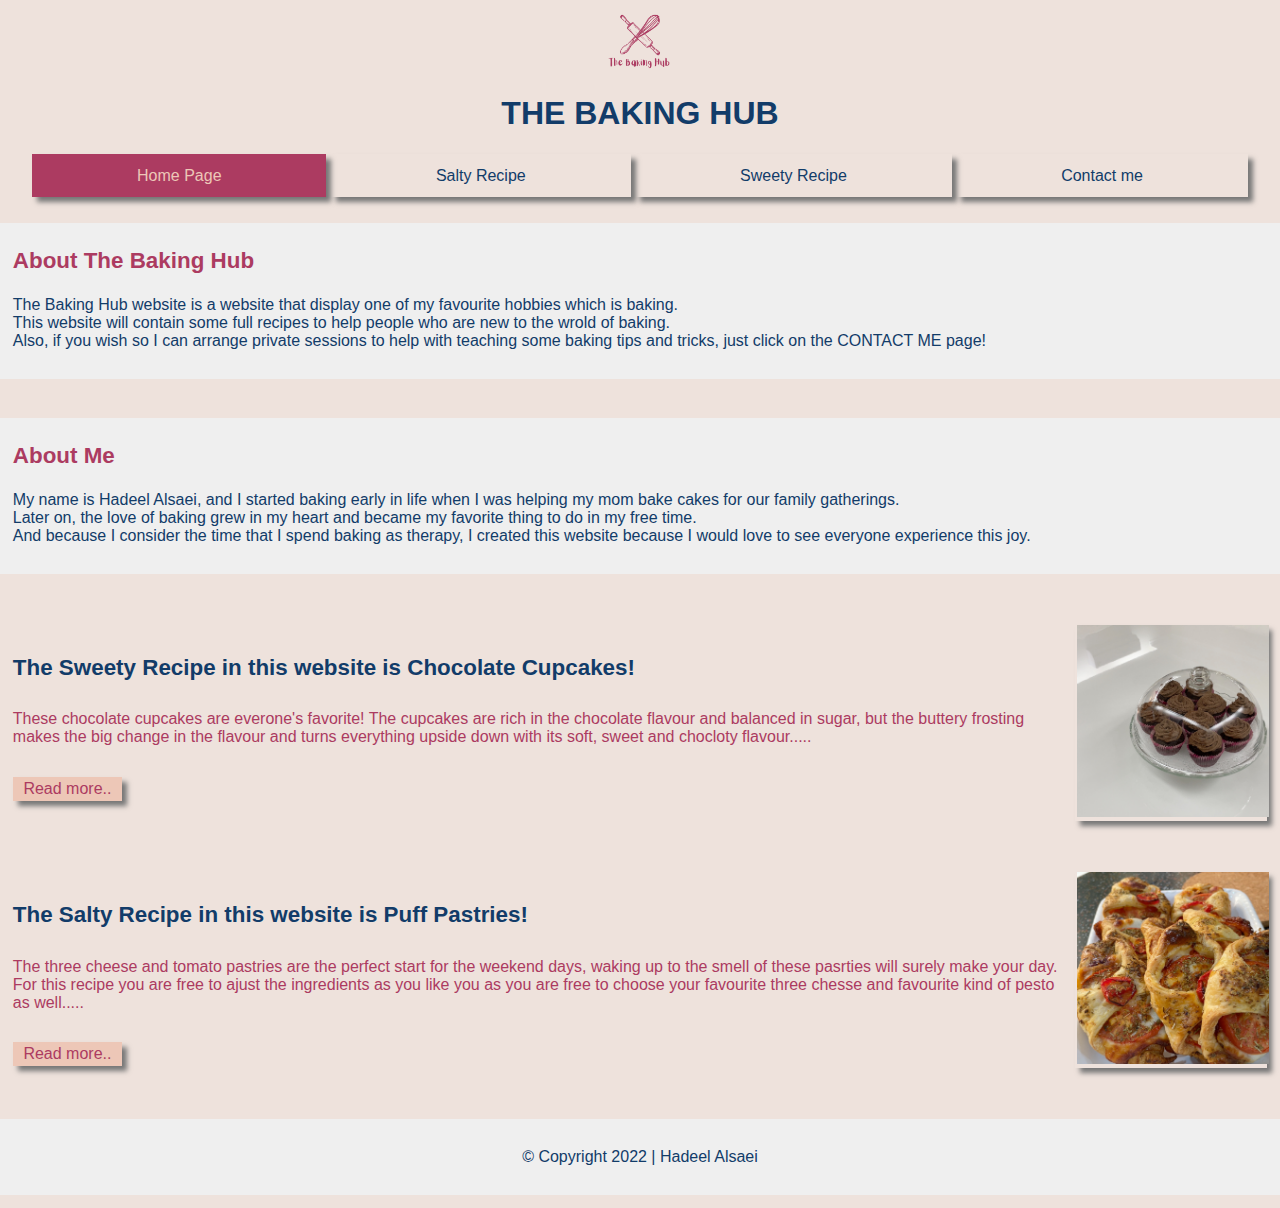
<file: index.html>
<!DOCTYPE html>
<html lang="en" dir="ltr">
  <head>
    <meta charset="utf-8">
    <meta name="viewport" content="width=device-width, initial-scale=1.0">
    <meta name="description" content="Baking Website">
    <meta name="keywords" content="recipe">
    <meta name="author" content="Hadeel Alsaei">
    <title>Baking Hub</title>
    <link href="CSS/index.css" type="text/css"  rel="stylesheet" />
  </head>
  <body>

   <div class="responsive">
   <div id="header">
    <!--Logo-->
    <img src="Images/555.png" alt="Logo" title="The Baking Hub" height="70" width="70"/>
    <h1>THE BAKING HUB</h1>

    <div id="nav">
      <!--Navigator-->
        <a href="index.html" class="active">Home Page</a>
        <a href="saltyrecipe.html">Salty Recipe</a>
        <a href="sweetyrecipe.html">Sweety Recipe</a>
        <a href="contact.html">Contact me</a>
    </div>
   </div>

   <div id="content">
     <div class="row1">
       <h3>About The Baking Hub</h3>
       <p>
         The Baking Hub website is a website that display one of my favourite hobbies which is baking.
         <br />
         This website will contain some full recipes to help people who are new to the wrold of baking.
         <br />
         Also, if you wish so I can arrange private sessions to help with teaching some baking tips and tricks, just click on the CONTACT ME page!
       </p>
     </div>

    <div class="row2">
      <h3>About Me</h3>
      <p>
        My name is Hadeel Alsaei, and I started baking early in life when I was helping my mom bake cakes for our family gatherings.
        <br />
        Later on, the love of baking grew in my heart and became my favorite thing to do in my free time.
        <br />
        And because I consider the time that I spend baking as therapy, I created this website because I would love to see everyone experience this joy.
      </p>
    </div>


      <div class="sweet">
        <!--info about the recipe and a link to the recipe page-->
        <h4>The Sweety Recipe in this website is Chocolate Cupcakes!</h4>
        <p>These chocolate cupcakes are everone's favorite! The cupcakes are rich in the chocolate flavour and balanced in sugar,
         but the buttery frosting makes the big change in the flavour and turns everything upside down with its soft, sweet and chocloty flavour.....</p>
        <br />
        <a href="sweetyrecipe.html" class="link1">Read more..</a>
      </div>

      <div class="cupcake">
       <img src="Images/001.JPG" alt="Cupcakes" title="Chocolate Cupcakes" class="img1" />
      </div>


    <div class="salt">
      <!--info about the recipe and a link to the recipe page-->
      <h4>The Salty Recipe in this website is Puff Pastries!</h4>
      <p>The three cheese and tomato pastries are the perfect start for the weekend days, waking up to the smell of these pasrties will surely make your day.
        For this recipe you are free to ajust the ingredients as you like you as you are free to choose your favourite three chesse and favourite kind of pesto as well.....</p>
      <br />
      <a href="saltyrecipe.html" class="link2">Read more..</a>
    </div>

      <div class="pastries">
       <img src="Images/002.JPG" alt="Pastries" title="Puff Pastries" class="img2"/>
      </div>
  </div>


   <div id="footer">
    <p>&copy; Copyright 2022 | Hadeel Alsaei</p>
  </div>

  </div>

  </body>
</html>
</file>
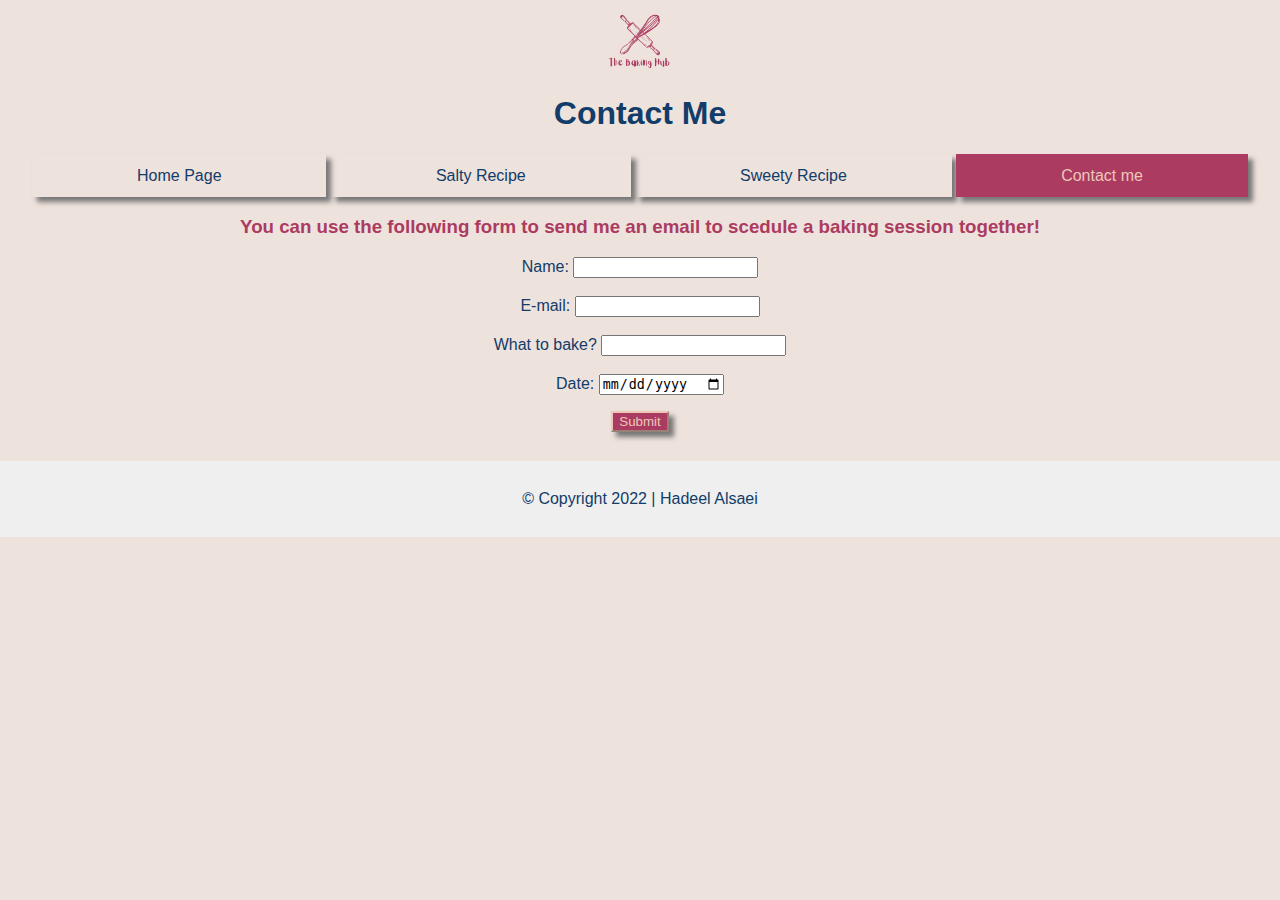
<file: contact.html>
<!DOCTYPE html>
<html lang="en" dir="ltr">
  <head>
    <meta charset="utf-8">
    <meta name="viewport" content="width=device-width, initial-scale=1.0">
    <meta name="description" content="Baking Website">
    <meta name="keywords" content="recipe,pastries,dessert,baking,sessions">
    <meta name="author" content="Hadeel Alsaei">
    <title>Contact Me</title>
    <link href="CSS/contact.css" type="text/css"  rel="stylesheet" />
  </head>
  <body>
    <div class="responsive">
    <div id="header">
      <!--Logo-->
    <img src="Images/555.png" alt="Logo" title="The Baking Hub" height="70" width="70"/>
    <h1>Contact Me</h1>

    <div id="nav">
      <!--Navigator-->

        <a href="index.html">Home Page</a>
        <a href="saltyrecipe.html">Salty Recipe</a>
        <a href="sweetyrecipe.html">Sweety Recipe</a>
        <a href="contact.html" class="active">Contact me</a>

    </div>
    </div>

    <div id="content">
    <h3>You can use the following form to send me an email to scedule a baking session together!</h3>
    <form action="message.html" >

      <label for="Name">Name:</label>
      <input type="text" name="Name" id="Name" required="required" />
      <br />
      <br />

      <label for="E-mail">E-mail:</label>
      <input type="text" name="E-mail" id="E-mail" required="required" />
      <br />
      <br />

      <label for="Details">What to bake?</label>
      <input name="Details" id="Details" required="required" />
      <br />
      <br />

      <label for="Date">Date:</label>
      <input type="date" name="Date" id="Date" required="required" />

      <p><input type="submit" name="Submit" value="Submit" class="submit" /></p>

       </form>
      </div>

    <div id="footer">
      <p>&copy; Copyright 2022 | Hadeel Alsaei</p>
    </div>
    </div>

  </body>
</html>
</file>
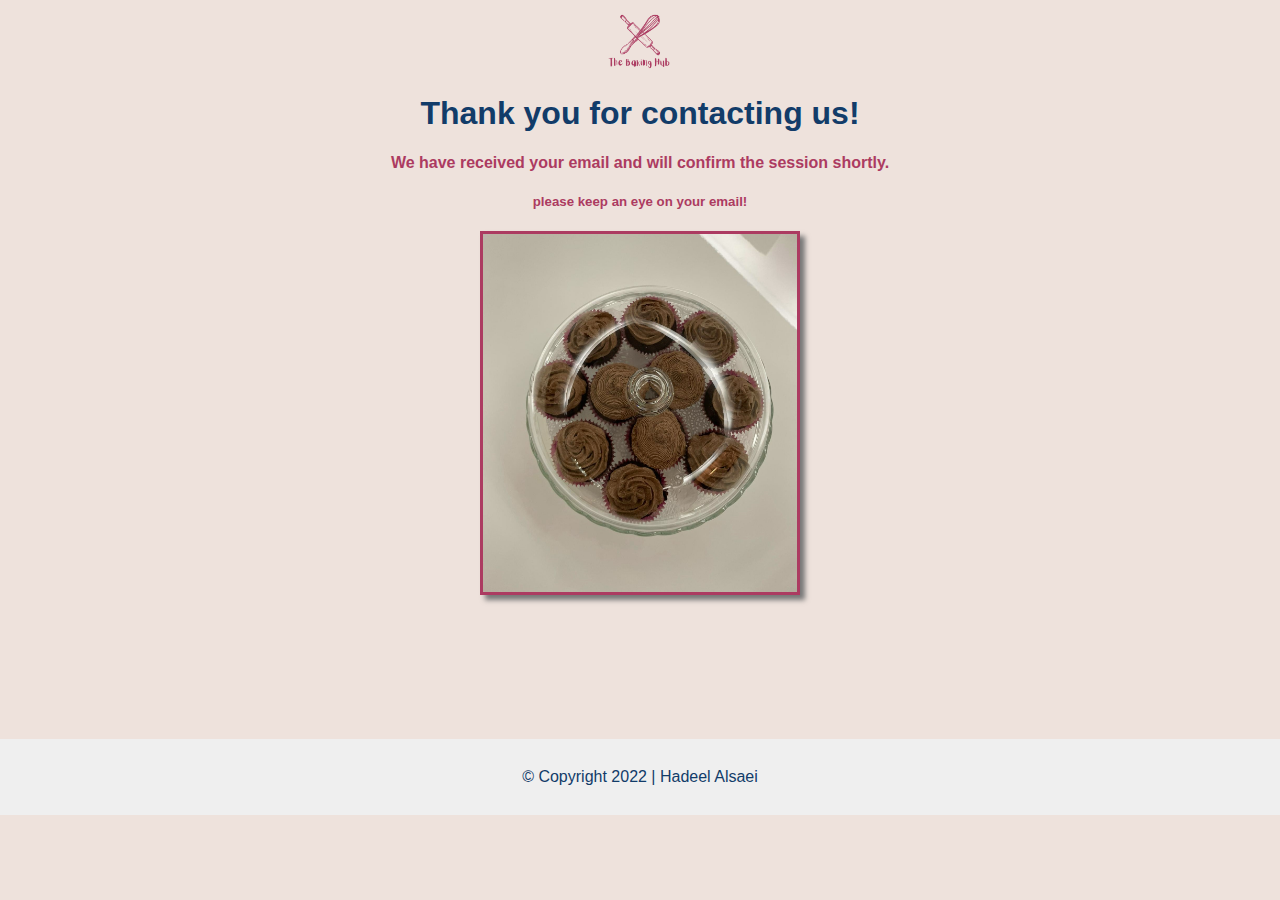
<file: message.html>
<!DOCTYPE html>
<html lang="en" dir="ltr">
  <head>
    <meta charset="utf-8">
    <meta name="viewport" content="width=device-width, initial-scale=1.0">
    <meta name="description" content="Baking Website">
    <meta name="author" content="Hadeel Alsaei">
    <title>Message page</title>
    <link href="CSS/message.css" type="text/css"  rel="stylesheet" />
  </head>
  <body>
    <div class="responsive">
      <!--Logo-->
    <img src="Images/555.png" alt="Logo" title="The Baking Hub" height="70" width="70"/>
    <h1>Thank you for contacting us!</h1>
    <h4>We have received your email and will confirm the session shortly.</h4>
    <h5>please keep an eye on your email!</h5>
    <img src="Images/36.jpeg" alt="One of our recipes" title="Photo of the cupcakes" class="cupcake"/>

    <div id="footer">
      <p>&copy; Copyright 2022 | Hadeel Alsaei</p>
    </div>
    </div>
  </body>

</html>
</file>
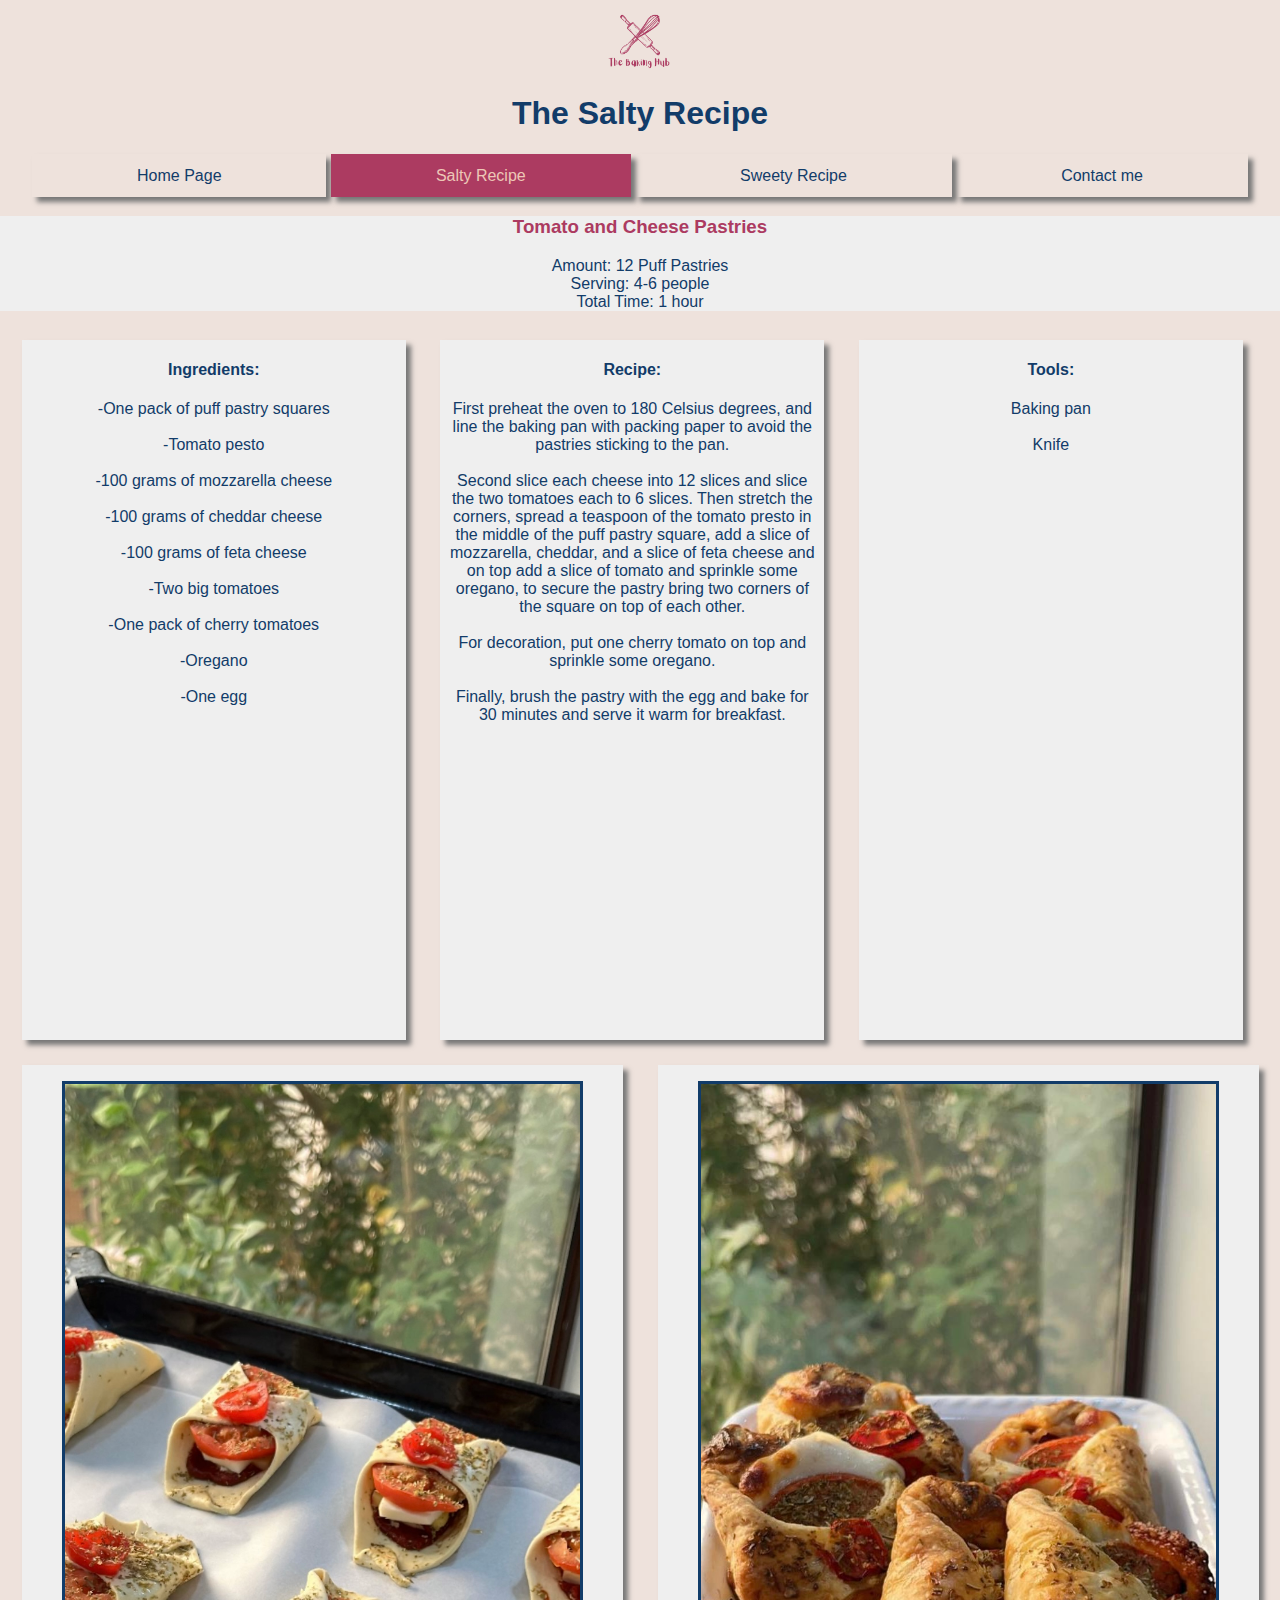
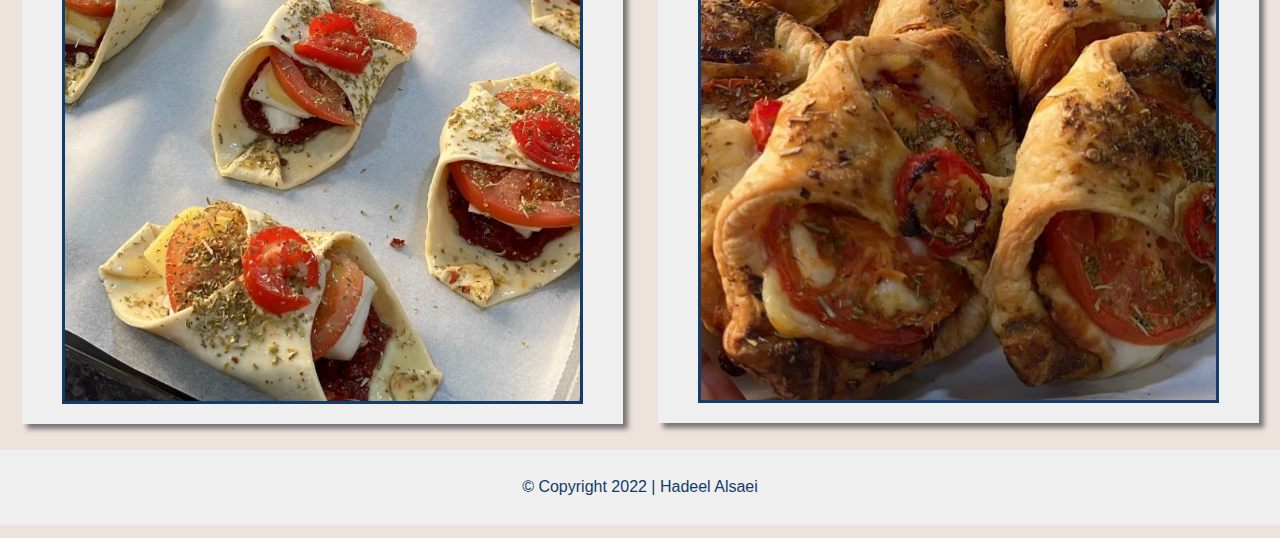
<file: saltyrecipe.html>
<!DOCTYPE html>
<html lang="en" dir="ltr">
  <head>
    <meta charset="utf-8">
    <meta name="viewport" content="width=device-width, initial-scale=1.0">
    <meta name="description" content="Baking Website">
    <meta name="keywords" content="recipe,pastries,breakfast">
    <meta name="author" content="Hadeel Alsaei">
    <title>The Salty Recipe</title>
    <link href="CSS/saltyrecipe.css" type="text/css"  rel="stylesheet" />
  </head>
  <body>
    <div class="responsive">
    <div id="header">
    <!--Logo-->
    <img src="Images/555.png" alt="Logo" title="The Baking Hub" height="70" width="70"/>
    <h1>The Salty Recipe</h1>


    <div id="nav">
      <!--Navigator-->

        <a href="index.html">Home Page</a>
        <a href="saltyrecipe.html" class="active">Salty Recipe</a>
        <a href="sweetyrecipe.html">Sweety Recipe</a>
        <a href="contact.html">Contact me</a>

    </div>
    </div>
    <div id="content">
     <div id="info">
       <!--Information about the recipe-->
      <h3>Tomato and Cheese Pastries</h3>
      <p>Amount: 12 Puff Pastries <br />Serving: 4-6 people<br />Total Time: 1 hour</p>
     </div>

    <div class="ingredients">
        <h4>Ingredients:</h4>

          -One pack of puff pastry squares
          <br />
          <br />
          -Tomato pesto
          <br />
          <br />
          -100 grams of mozzarella cheese
          <br />
          <br />
          -100 grams of cheddar cheese
          <br />
          <br />
          -100 grams of feta cheese
          <br />
          <br />
          -Two big tomatoes
          <br />
          <br />
          -One pack of cherry tomatoes
          <br />
          <br />
          -Oregano
          <br />
          <br />
          -One egg

    </div>

    <div class="recipe">
      <h4>Recipe:</h4>
        First preheat the oven to 180 Celsius degrees, and line the baking pan with packing paper to avoid the pastries sticking to the pan.
        <br />
        <br />
        Second slice each cheese into 12 slices and slice the two tomatoes each to 6 slices. Then stretch the corners, spread a teaspoon of the tomato presto in the middle of the puff pastry square, add a slice of mozzarella, cheddar, and a slice of feta cheese and on top add a slice of tomato and sprinkle some oregano, to secure the pastry bring two corners of the square on top of each other.
        <br />
        <br />
        For decoration, put one cherry tomato on top and sprinkle some oregano.
        <br />
        <br />
        Finally, brush the pastry with the egg and bake for 30 minutes and serve it warm for breakfast.
    </div>

    <div class="tools">
        <h4>Tools:</h4>
          Baking pan
          <br />
          <br />
          Knife
    </div>

    <div class="pic1">
      <figure>
      <img src="Images/201.jpg" alt="Preparing the Pastries" title="Pastries brfore baking" class="img1"/>
      </figure>
    </div>

    <div class="pic2">
      <figure>
      <img src="Images/200.jpg" alt="Pastries are ready to be served" title="Pastries after baking" class="img2"/>
      </figure>
    </div>
   </div>

    <div id="footer">
      <p>&copy; Copyright 2022 | Hadeel Alsaei</p>
    </div>
</div>
  </body>
</html>
</file>
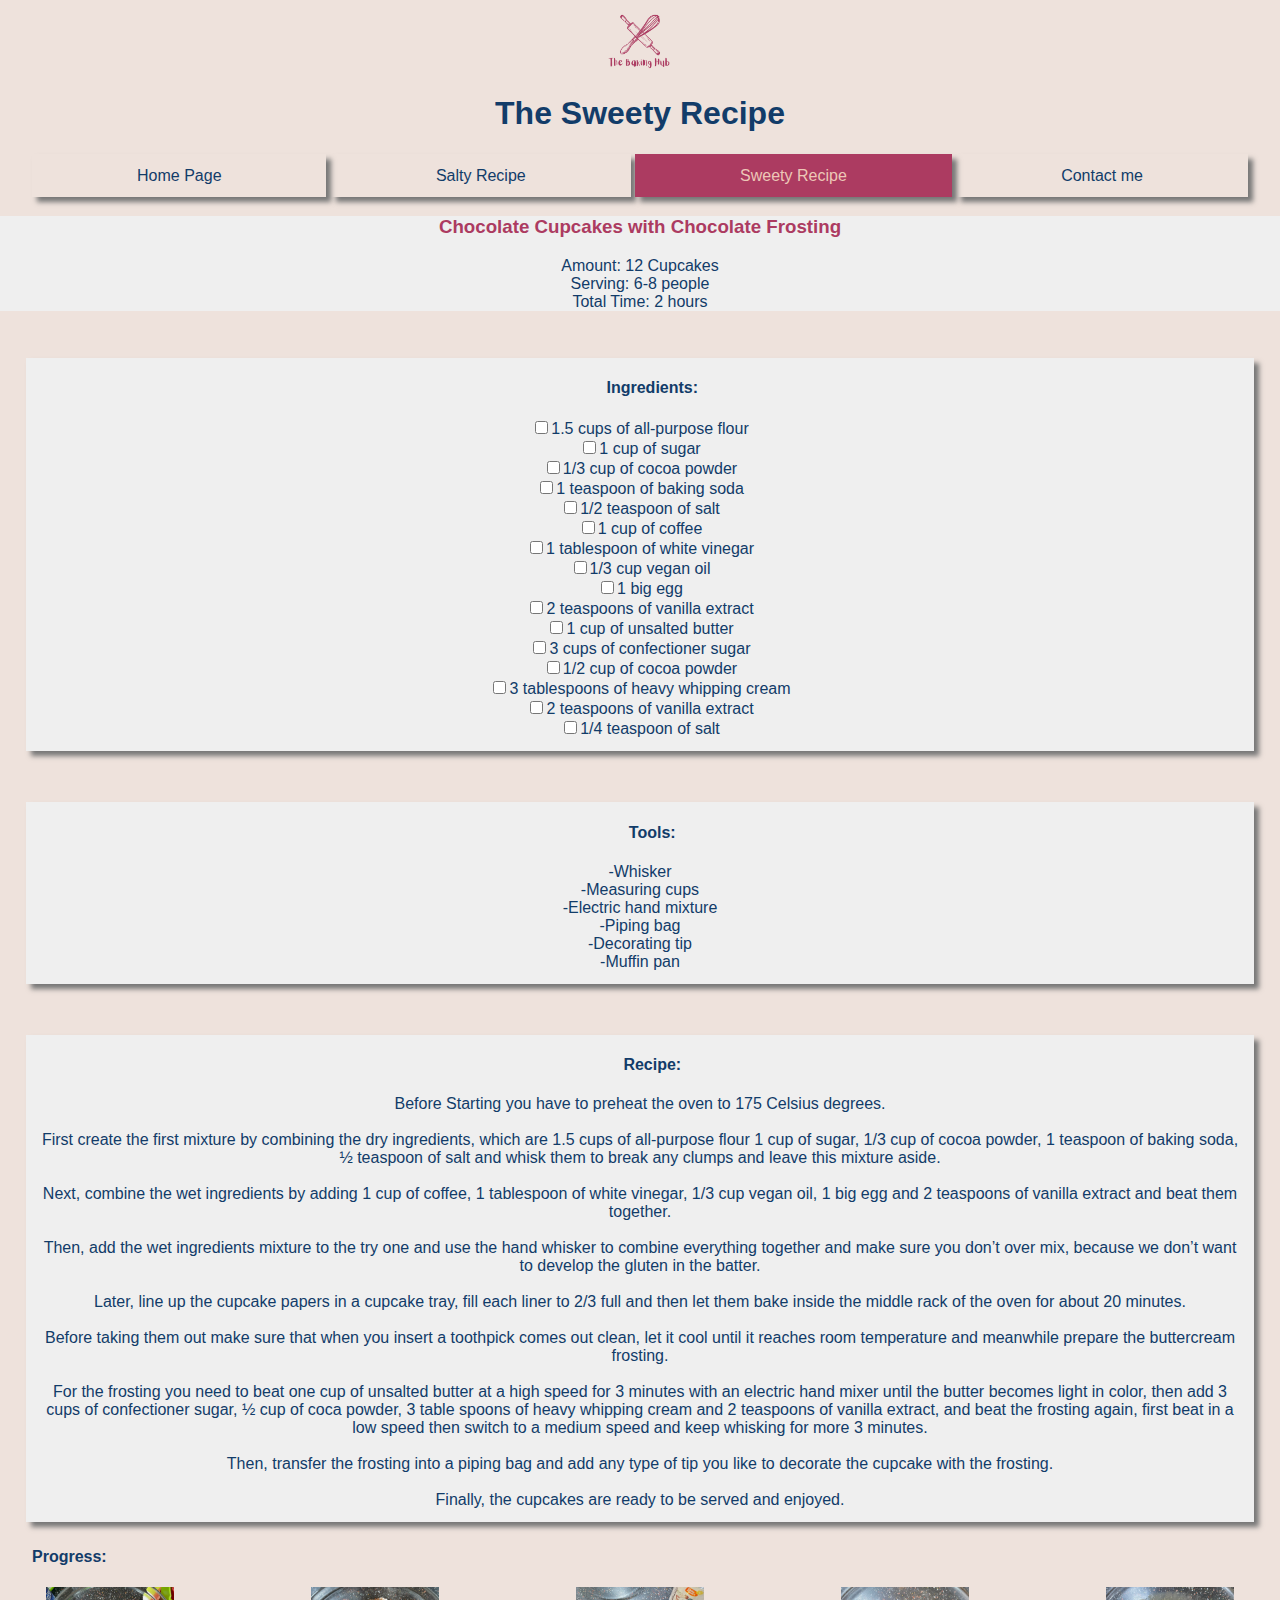
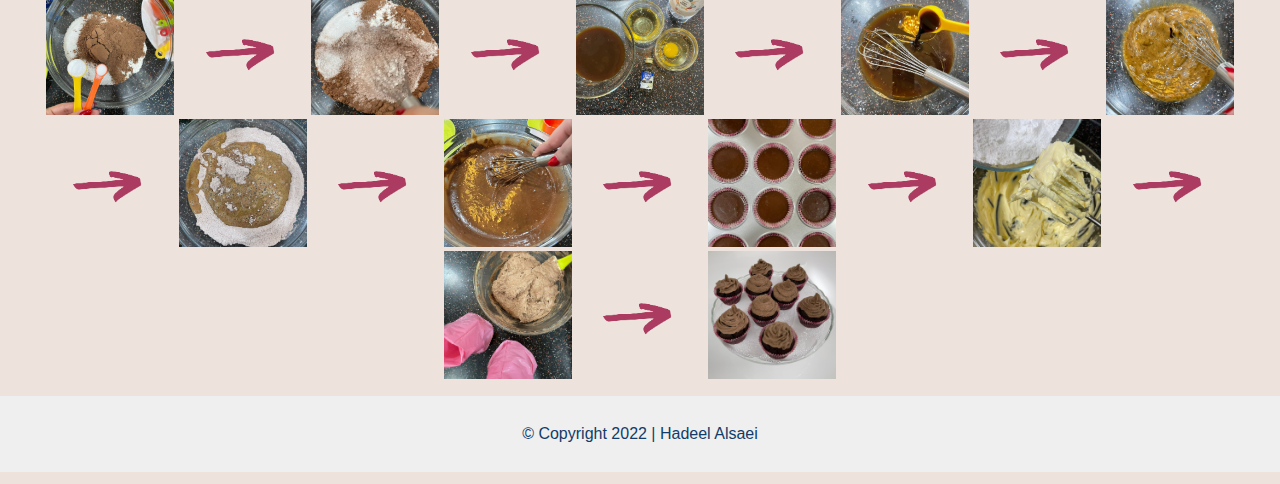
<file: sweetyrecipe.html>
<!DOCTYPE html>
<html lang="en" dir="ltr">
  <head>
    <meta charset="utf-8">
    <meta name="viewport" content="width=device-width, initial-scale=1.0">
    <meta name="description" content="Baking Website">
    <meta name="keywords" content="recipe,cupcakes,sweet,dessert">
    <meta name="author" content="Hadeel Alsaei">
    <title>The Sweety Recipe</title>
    <link href="CSS/sweetyrecipe.css" type="text/css"  rel="stylesheet" />
  </head>
  <!--The recipe in this webpage is taken from a youtube channel called "Natashas Kitchen"
   the refernece to it is:
   Easy CHOCOLATE CUPCAKES with Chocolate Buttercream Frosting. (2021). Natashas Kitchen, from https://www.youtube.com/watch?v=OS3mw-_kTkI-->
  <body>
    <div class="responsive">
    <div id ="header">
      <!--Logo-->
    <img src="Images/555.png" alt="Logo" title="The Baking Hub" height="70" width="70"/>
    <h1>The Sweety Recipe</h1>

    <div id="nav">
      <!--Navigator-->

        <a href="index.html">Home Page</a>
        <a href="saltyrecipe.html">Salty Recipe</a>
        <a href="sweetyrecipe.html" class="active">Sweety Recipe</a>
        <a href="contact.html">Contact me</a>
</div>
      </div>

     <div id="content">
      <div id="info">
        <!--Information about the recipe-->
       <h3>Chocolate Cupcakes with Chocolate Frosting</h3>
       <p>Amount: 12 Cupcakes <br />Serving: 6-8 people<br />Total Time: 2 hours</p>
      </div>

    <div class="ingredients">
        <h4>Ingredients:</h4>
           <form>
             <!--used the for checkbox so that the website visitor can check whether he has the ingredients at home or no-->
          <input type="checkbox" name="ingredients" value="checking" />1.5 cups of all-purpose flour<br />
          <input type="checkbox" name="ingredients" value="checking" />1 cup of sugar<br />
          <input type="checkbox" name="ingredients" value="checking" />1/3 cup of cocoa powder<br />
          <input type="checkbox" name="ingredients" value="checking" />1 teaspoon of baking soda<br />
          <input type="checkbox" name="ingredients" value="checking" />1/2 teaspoon of salt<br />
          <input type="checkbox" name="ingredients" value="checking" />1 cup of coffee<br />
          <input type="checkbox" name="ingredients" value="checking" />1 tablespoon of white vinegar<br />
          <input type="checkbox" name="ingredients" value="checking" />1/3 cup vegan oil<br />
          <input type="checkbox" name="ingredients" value="checking" />1 big egg<br />
          <input type="checkbox" name="ingredients" value="checking" />2 teaspoons of vanilla extract<br />
          <input type="checkbox" name="ingredients" value="checking" />1 cup of unsalted butter<br />
          <input type="checkbox" name="ingredients" value="checking" />3 cups of confectioner sugar<br />
          <input type="checkbox" name="ingredients" value="checking" />1/2 cup of cocoa powder<br />
          <input type="checkbox" name="ingredients" value="checking" />3 tablespoons of heavy whipping cream<br />
          <input type="checkbox" name="ingredients" value="checking" />2 teaspoons of vanilla extract<br />
          <input type="checkbox" name="ingredients" value="checking" />1/4 teaspoon of salt<br />

        </form>
    </div>
    <div class="tools">
        <h4>Tools:</h4>

          -Whisker
          <br />
          -Measuring cups
          <br />
          -Electric hand mixture
          <br />
          -Piping bag
          <br />
          -Decorating tip
          <br />
          -Muffin pan

    </div>

    <div class="recipe">
      <h4>Recipe:</h4>
        <div id="fullrecipe">

        Before Starting you have to preheat the oven to 175 Celsius degrees.
        <br /><br />
        First create the first mixture by combining the dry ingredients, which are 1.5 cups of all-purpose flour 1 cup of sugar, 1/3 cup of cocoa powder, 1 teaspoon of baking soda, ½ teaspoon of salt and whisk them to break any clumps and leave this mixture aside.
        <br /><br />
        Next, combine the wet ingredients by adding 1 cup of coffee, 1 tablespoon of white vinegar, 1/3 cup vegan oil, 1 big egg and 2 teaspoons of vanilla extract and beat them together.
        <br /><br />
        Then, add the wet ingredients mixture to the try one and use the hand whisker to combine everything together and make sure you don’t over mix, because we don’t want to develop the gluten in the batter.
        <br /><br />
        Later, line up the cupcake papers in a cupcake tray, fill each liner to 2/3 full and then let them bake inside the middle rack of the oven for about 20 minutes.
        <br /><br />
        Before taking them out make sure that when you insert a toothpick comes out clean, let it cool until it reaches room temperature and meanwhile prepare the buttercream frosting.
        <br /><br />
        For the frosting you need to beat one cup of unsalted butter at a high speed for 3 minutes with an electric hand mixer until the butter becomes light in color, then add 3 cups of confectioner sugar, ½ cup of coca powder, 3 table spoons of heavy whipping cream and 2 teaspoons of vanilla extract, and beat the frosting again, first beat in a low speed then switch to a medium speed and keep whisking for more 3 minutes.
        <br /><br />
        Then, transfer the frosting into a piping bag and add any type of tip you like to decorate the cupcake with the frosting.
        <br /><br />
        Finally, the cupcakes are ready to be served and enjoyed.
      </div>
    </div>


    <div class="pics">
    <h4 id="progress">Progress:</h4>
    <!--Pictures of the recipe progress-->
    <img src="Images/3.jpeg" alt="dry ingredients" title="dry ingredients" class="img1"/>
    <img src="Images/arrow.png" alt="arrow" title="Progress" class="img2"/>
    <img src="Images/4.jpeg" alt="mixing dry ingredients" title="mixing dry ingredients" class="img3"/>
    <img src="Images/arrow.png" alt="arrow" title="Progress" class="img2"/>
    <img src="Images/5.jpeg" alt="wet ingredients" title="wet ingredients" class="img4"/>
    <img src="Images/arrow.png" alt="arrow" title="Progress" class="img2"/>
    <img src="Images/6.jpeg" alt="adding vanilla to the wet ingredients" title="adding vanilla" class="img5"/>
    <img src="Images/arrow.png" alt="arrow" title="Progress" class="img2"/>
    <img src="Images/7.jpeg" alt="mixing wet ingredients" title="mixing wet ingredients" class="img6"/>
    <img src="Images/arrow.png" alt="arrow" title="Progress" class="img2"/>
    <img src="Images/8.jpeg" alt="adding the two mixtures together" title="adding the wet and dry ingredients" class="img7"/>
    <img src="Images/arrow.png" alt="arrow" title="Progress" class="img2"/>
    <img src="Images/10.jpeg" alt="batter" title="preparing batter" class="img8"/>
    <img src="Images/arrow.png" alt="arrow" title="Progress" class="img2"/>
    <img src="Images/15.jpeg" alt="filling the cupcake liners" title="filling the cupcake liners" class="img9"/>
    <img src="Images/arrow.png" alt="arrow" title="Progress" class="img2"/>
    <img src="Images/21.jpeg" alt="preparing frosting" title="preparing frosting" class="img10"/>
    <img src="Images/arrow.png" alt="arrow" title="Progress" class="img2"/>
    <img src="Images/22.jpeg" alt="filling the pipping bags" title="filling the pipping bags" class="img11"/>
    <img src="Images/arrow.png" alt="arrow" title="Progress" class="img2"/>
    <img src="Images/29.jpeg" alt="final result after decorating" title="cupcakes are ready!" class="img12"/>

  </div>

  </div>


    <div id="footer">
      <p>&copy; Copyright 2022 | Hadeel Alsaei</p>
    </div>
</div>

  </body>
</html>
</file>
<file: CSS/index.css>
body{
  background-color: #EEE2DC;
  overflow: auto;
  text-align: center;
  width: 100%;
  margin: 0 auto;
  font-family: 'Trebuchet MS', sans-serif;
}

#nav a{
  display: inline-block;
  color: #123C69;
  padding-top:1%;
  padding-bottom: 1%;
  padding-left: 8.2%;
  padding-right: 8.2%;
  text-decoration: none;
  position: relative;
  text-align: center;
  font-size: 100%;
  -moz-box-shadow: 5px 5px 5px #777777;
  -webkit-box-shadow: 5px 5px 5px #777777;
  box-shadow: 5px 5px 5px #777777;
}

#nav a.active{
  padding-top: 1%;
  padding-bottom: 1%;
  padding-left: 8.2%;
  padding-right: 8.2%;
  background-color: #AC3B61;
  color: #EDC7B7;
}
#nav a:hover:not(.active){
  background-color: #EDC7B7;
  text-decoration: none;
  padding-top: 1%;
  padding-bottom: 1%;
  padding-left: 8.7%;
  padding-right: 8.7%;
}

#content{
  overflow: auto;
}

.row1 {
  width : 100%;
  height: auto;
  padding-left: 1%;
  padding-top: 0.2%;
  padding-bottom: 1%;
  margin-top: 2%;
  margin-bottom: 3%;
  background-color: #efefef;
  color: #123C69;
  text-align: left;
  font-size: 100%;
}
.row2{
  width : 100%;
  height: auto;
  padding-left: 1%;
  padding-top: 0.2%;
  padding-bottom: 1%;
  margin-top: 2%;
  margin-bottom: 3%;
  background-color: #efefef;
  color: #123C69;
  text-align: left;
  font-size: 100%;
}


.sweet{
  float: left;
  width:83%;
  height:auto;
  margin-top: 1%;
  margin-bottom: 3%;
  margin-left: 1%;
  color: #AC3B61;
  text-align: left;
  font-size: 100%
}
.cupcake{
  float: left;
  width:15%;
  height:auto;
  margin-top: 1%;
  margin-bottom: 3%;
  -moz-box-shadow: 5px 5px 5px #777777;
  -webkit-box-shadow: 5px 5px 5px #777777;
  box-shadow: 5px 5px 5px #777777;
}

.salt{
  float:left;
  width: 83%;
  height: auto;
  margin-top: 1%;
  margin-bottom: 3%;
  margin-left: 1%;
  color: #AC3B61;
  text-align: left;
  font-size: 100%
}

.pastries{
  float:left;
  width: 15%;
  height: auto;
  margin-top: 1%;
  margin-bottom: 3%;
  -moz-box-shadow: 5px 5px 5px #777777;
  -webkit-box-shadow: 5px 5px 5px #777777;
  box-shadow: 5px 5px 5px #777777;
}

.img1, .img2{
  height: auto;
  width: 100%;
  margin-left: 1%;
  margin-right: 1%;
}

a.link1, a.link2{
  background-color: #EDC7B7;
  text-decoration: none;
  color:#AC3B61;
  padding: 1%;
  padding-top: 0.3%;
  padding-bottom: 0.3%;
  margin-left: auto;
  -moz-box-shadow: 5px 5px 5px #777777;
 -webkit-box-shadow: 5px 5px 5px #777777;
 box-shadow: 5px 5px 5px #777777;
}
a.link1:hover, a.link2:hover {
  background-color: #123C69;
  color:#BAB2B5;
}

h1{
  color: #123C69;
}
h3{
  color: #AC3B61;
  font-size: 1.4em;
}
h4{
  color: #123C69;
  font-size: 1.4em;
}


#footer{
  background-color: #efefef;
  padding:1%;
  margin-top: 1%;
  margin-bottom: 1%;
  color: #123C69;
}


*{
  box-sizing: border-box;
}
/*media queries to make the website responsive to several screen sizes*/
@media only screen and (max-width:700px){
  .responsive{
    width:100%;
    height:auto;
    position: relative;
  }
}
@media only screen and (max-width:500px){
  .responsive{
    width:100%;
    height:auto;
    position: relative;
  }
}
</file>
<file: CSS/contact.css>
body{
  background-color: #EEE2DC;
  overflow: auto;
  text-align: center;
  width: 100%;
  margin: 0 auto;
  font-family: 'Trebuchet MS', sans-serif;
  color: #123C69;
}
#content{
  overflow: auto;
}

#nav a{
  display: inline-block;
  color: #123C69;
  padding-top:1%;
  padding-bottom: 1%;
  padding-left: 8.2%;
  padding-right: 8.2%;
  text-decoration: none;
  position: relative;
  text-align: center;
  font-size: 100%;
  -moz-box-shadow: 5px 5px 5px #777777;
  -webkit-box-shadow: 5px 5px 5px #777777;
  box-shadow: 5px 5px 5px #777777;
}
#nav a.active{
  padding-top: 1%;
  padding-bottom: 1%;
  padding-left: 8.2%;
  padding-right: 8.2%;
  background-color: #AC3B61;
  color: #EDC7B7;
}
#nav a:hover:not(.active){
  background-color: #EDC7B7;
  text-decoration: none;
  padding-top: 1%;
  padding-bottom: 1%;
  padding-left: 8.7%;
  padding-right: 8.7%;
}


.submit{
  background-color: #AC3B61;
  color: #EDC7B7;
  border-color: #EDC7B7;
  -moz-box-shadow: 5px 5px 5px #777777;
  -webkit-box-shadow: 5px 5px 5px #777777;
  box-shadow: 5px 5px 5px #777777;
}
.submit:hover{
  background-color: #123C69;
  color:#BAB2B5;
  border-color: #BAB2B5;
}

h1{
  color: #123C69;
}
h3{
  color: #AC3B61;
}

#footer{
  background-color: #efefef;
  padding:1%;
  margin-top: 1%;
  margin-bottom:1%;
}
*{
  box-sizing: border-box;
}
/*media queries to make the website responsive to several screen sizes*/
@media only screen and (max-width:700px){
  .responsive{
    width:100%;
    height:auto;
    position: relative;
  }
}
@media only screen and (max-width:500px){
  .responsive{
    width:100%;
    height:auto;
    position: relative;
  }
}
</file>
<file: CSS/message.css>
body{
  background-color: #EEE2DC;
  overflow: auto;
  text-align: center;
  width: 100%;
  margin: 0 auto;
  font-family: 'Trebuchet MS', sans-serif;
}

h1{
  color: #123C69;
}
h4, h5{
  color: #AC3B61;
}

img.cupcake{
  border-style: solid;
  border-color: #AC3B61;
  width: 25%;
  height: 10%;
  margin-bottom: 10%;
  -moz-box-shadow: 5px 5px 5px #777777;
  -webkit-box-shadow: 5px 5px 5px #777777;
  box-shadow: 5px 5px 5px #777777;
}

#footer{
  background-color: #efefef;
  padding:1%;
  margin-top: 1%;
  margin-bottom: 1%;
  color: #123C69;
}
*{
  box-sizing: border-box;
}
/*media queries to make the website responsive to several screen sizes*/
@media only screen and (max-width:700px){
  .responsive{
    width:100%;
    height:auto;
    position: relative;
  }
}
@media only screen and (max-width:500px){
  .responsive{
    width:100%;
    height:auto;
    position: relative;
  }
}
</file>
<file: CSS/saltyrecipe.css>
body{
  background-color: #EEE2DC;
  overflow: auto;
  text-align: center;
  width: 100%;
  margin: 0 auto;
  font-family: 'Trebuchet MS', sans-serif;
}

#content{
  overflow: auto;
}

#nav a{
  display: inline-block;
  color: #123C69;
  padding-top:1%;
  padding-bottom: 1%;
  padding-left: 8.2%;
  padding-right: 8.2%;
  text-decoration: none;
  position: relative;
  text-align: center;
  font-size: 100%;
  -moz-box-shadow: 5px 5px 5px #777777;
  -webkit-box-shadow: 5px 5px 5px #777777;
  box-shadow: 5px 5px 5px #777777;
}
#nav a.active{
  padding-top: 1%;
  padding-bottom: 1%;
  padding-left: 8.2%;
  padding-right: 8.2%;
  background-color: #AC3B61;
  color: #EDC7B7;
}
#nav a:hover:not(.active){
  background-color: #EDC7B7;
  text-decoration: none;
  padding-top: 1%;
  padding-bottom: 1%;
  padding-left: 8.7%;
  padding-right: 8.7%;
}


#info{
  height:auto;
  margin-bottom: 1%;
  background-color: #efefef;
}

.recipe, .ingredients, .tools{
  width : 30%;
  float: left;
  margin:1%;
  margin-left: 1.7%;
  min-height: 700px;
  height:auto;
  margin-bottom: 1%;
  background-color: #efefef;
  text-align: center;
  color: #123C69;
  -moz-box-shadow: 5px 5px 5px #777777;
  -webkit-box-shadow: 5px 5px 5px #777777;
  box-shadow: 5px 5px 5px #777777;
}
.recipe, .recipepic{
  padding-left: 0.5%;
  padding-right: 0.5%;
}

.pic1{
  width : 47%;
  float: left;
  margin:1%;
  margin-left: 1.7%;
  height:auto;
  background-color: #efefef;
  text-align: center;
  color: #123C69;
  -moz-box-shadow: 5px 5px 5px #777777;
  -webkit-box-shadow: 5px 5px 5px #777777;
  box-shadow: 5px 5px 5px #777777;
}
 .pic2{
  width : 47%;
  float: left;
  margin:1%;
  margin-left: 1.7%;
  height:auto;
  background-color: #efefef;
  text-align: center;
  color: #123C69;
  -moz-box-shadow: 5px 5px 5px #777777;
  -webkit-box-shadow: 5px 5px 5px #777777;
  box-shadow: 5px 5px 5px #777777;
}
 .img1, .img2{
  height: auto;
  width: 100%;
  border-style: solid;
  border-color: #123C69;
}


h1{
  color: #123C69;
}
h3{
  color: #AC3B61;
}
p{
  color: #123C69;
}


#footer{
  background-color: #efefef;
  padding:1%;
  margin-top: 1%;
  margin-bottom: 1%;
}
*{
  box-sizing: border-box;
}
/*media queries to make the website responsive to several screen sizes*/
@media only screen and (max-width:700px){
  .responsive{
    width:100%;
    height:auto;
    position: relative;
  }
}
@media only screen and (max-width:500px){
  .responsive{
    width:100%;
    height:auto;
    position: relative;
  }
}
</file>
<file: CSS/sweetyrecipe.css>
body{
  background-color: #EEE2DC;
  overflow: auto;
  text-align: center;
  width: 100%;
  margin: 0 auto;
  font-family: 'Trebuchet MS', sans-serif;
}
#content{
  overflow: auto;
}

#nav a{
  display: inline-block;
  color: #123C69;
  padding-top:1%;
  padding-bottom: 1%;
  padding-left: 8.2%;
  padding-right: 8.2%;
  text-decoration: none;
  position: relative;
  text-align: center;
  font-size: 100%;
  -moz-box-shadow: 5px 5px 5px #777777;
  -webkit-box-shadow: 5px 5px 5px #777777;
  box-shadow: 5px 5px 5px #777777;
}
#nav a.active{
  padding-top: 1%;
  padding-bottom: 1%;
  padding-left: 8.2%;
  padding-right: 8.2%;
  background-color: #AC3B61;
  color: #EDC7B7;
}
#nav a:hover:not(.active){
  background-color: #EDC7B7;
  text-decoration: none;
  padding-top: 1%;
  padding-bottom: 1%;
  padding-left: 8.7%;
  padding-right: 8.7%;
}

#info{
  height:auto;
  margin-bottom: 1%;
  background-color: #efefef;
}

.ingredients {
  width : 96%;
  float: left;
  margin-left: 2%;
  margin-right: 10%;
  margin-top:2%;
  margin-bottom: 2%;
  padding-bottom: 1%;
  height:auto;
  background-color: #efefef;
  text-align: center;
  color: #123C69;
  -moz-box-shadow: 5px 5px 5px #777777;
  -webkit-box-shadow: 5px 5px 5px #777777;
  box-shadow: 5px 5px 5px #777777;
}
.tools{
  width : 96%;
  float: left;
  margin-left: 2%;
  margin-right: 10%;
  margin-top:2%;
  margin-bottom: 2%;
  padding-bottom: 1%;
  height:auto;
  background-color: #efefef;
  text-align: center;
  color: #123C69;
  -moz-box-shadow: 5px 5px 5px #777777;
  -webkit-box-shadow: 5px 5px 5px #777777;
  box-shadow: 5px 5px 5px #777777;
}

.recipe{
  width : 96%;
  float: left;
  margin-left: 2%;
  margin-right: 10%;
  margin-top:2%;
  margin-bottom: 2%;
  padding-bottom: 1%;
  height:auto;
  background-color: #efefef;
  text-align: center;
  color: #123C69;
  -moz-box-shadow: 5px 5px 5px #777777;
  -webkit-box-shadow: 5px 5px 5px #777777;
  box-shadow: 5px 5px 5px #777777;
}
#fullrecipe{
  padding-left: 1%;
  padding-right: 1%;
}


.pics{
  display: inline;
  text-align: left;
  color: #123C69;
}
#progress{
  padding-left: 2.5%;
}

.img1, .img3, .img4, .img5, .img6, .img7, .img8, .img9, .img10, .img11, .img12{
  height: 10%;
  width: 10%;

}
.img2{
  height: 10%;
  width: 10%;
}

h1{
  color: #123C69;
}
h3{
  color: #AC3B61;
}
p{
  color: #123C69;
}
h4{
  padding-left: 2%;
}


#footer{
  background-color: #efefef;
  padding:1%;
  margin-top: 1%;
  margin-bottom: 1%;
}
*{
  box-sizing: border-box;
}
/*media queries to make the website responsive to several screen sizes*/
@media only screen and (max-width:700px){
  .responsive{
    width:100%;
    height:auto;
    position: relative;
  }
}
@media only screen and (max-width:500px){
  .responsive{
    width:100%;
    height:auto;
    position: relative;
  }
}
@media only screen and (max-width:1000px){
  .responsive{
    width:100%;
    height:auto;
    position: relative;
  }
}
</file>
